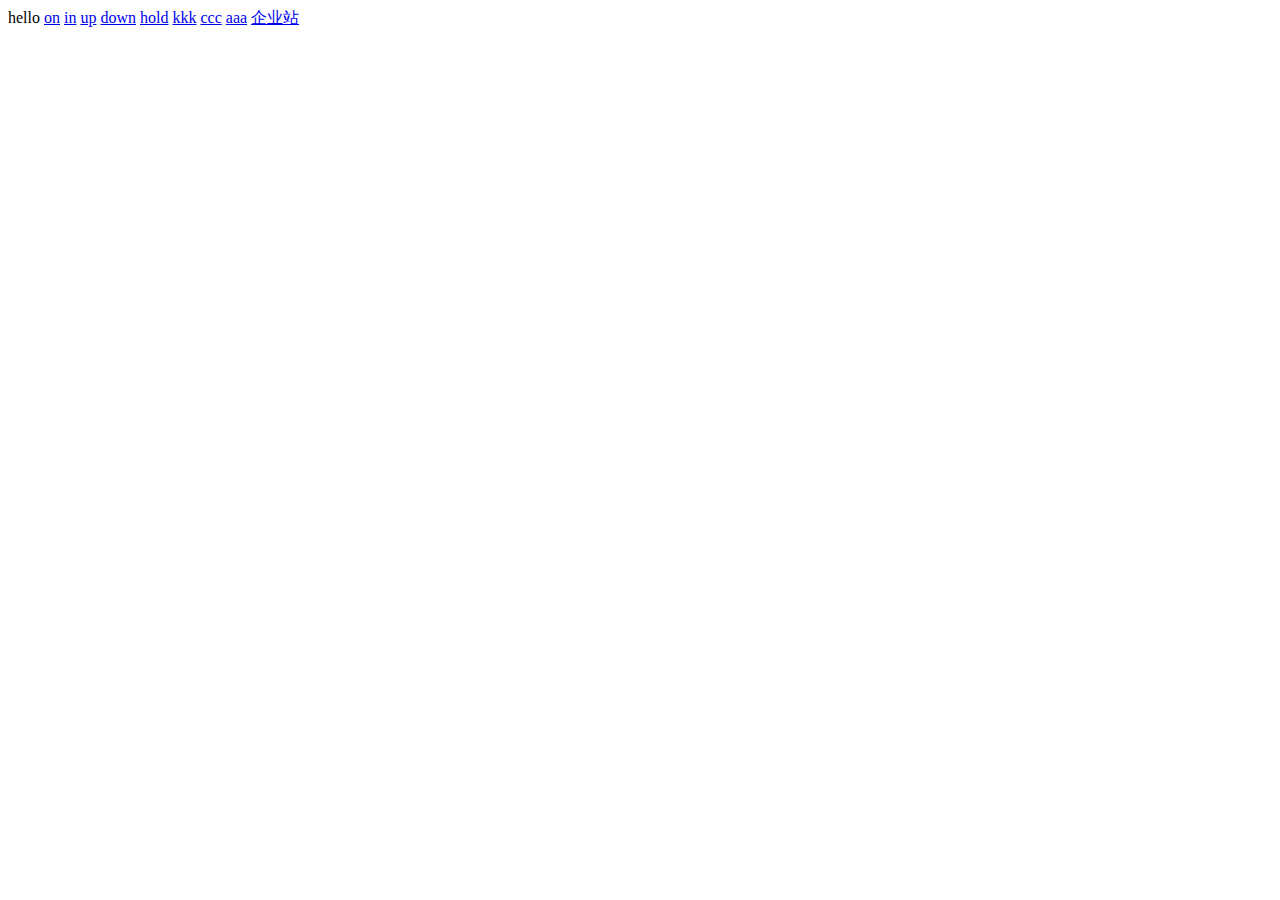
<file: index.html>
<!DOCTYPE html>
<html lang="en">
<head>
    <meta charset="UTF-8">
    <meta name="viewport" content="width=device-width, initial-scale=1.0">
    <meta http-equiv="X-UA-Compatible" content="ie=edge">
    <title>Document</title>
</head>
<body>
    hello
    <a href="999.html">on</a>
    <a href="111.html">in</a>
    <a href="888.html">up</a>
    <a href="coffee.html">down</a>
    <a href="coffee-div.html">hold</a>
    <a href="hobby.html">kkk</a>
    <a href="portfolio.html">ccc</a>
    <a href="danmu.html">aaa</a>
    <a href="qiyezhan.html">企业站</a>
</body>
</html>
</file>
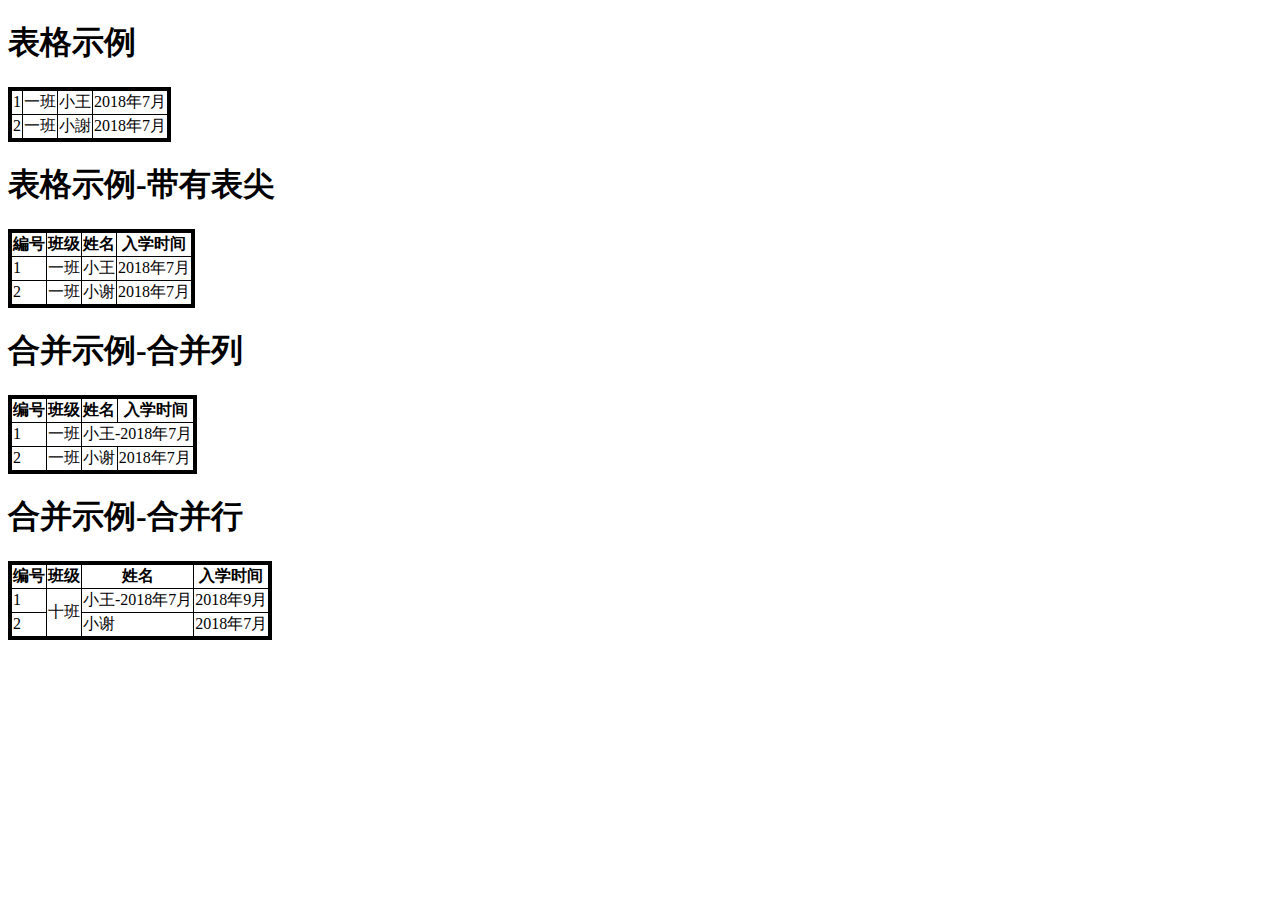
<file: 111.html>
<!DOCTYPE html>
<html lang="en">
<head>
    <meta charset="UTF-8">
    <meta name="viewport" content="width=device-width, initial-scale=1.0">
    <meta http-equiv="X-UA-Compatible" content="ie=edge">
    <title>Document</title>
</head>
<body>
    <h1>表格示例</h1>
    <table border ="1" style="border-collapse:collapse;border:4px solid black;">
        <tr>
          <td>1</td>
          <td>一班</td>
          <td>小王</td>
          <td>2018年7月</td>
        </tr>
        <tr>
          <td>2</td>
          <td>一班</td>
          <td>小謝</td>
          <td>2018年7月</td>
        </tr>
        </table>
        <h1>表格示例-带有表尖</h1>
        <table border ="1" style="border-collapse:collapse;border:4px solid black;">
        <tr>
        <th>編号</th>
        <th>班级</th>
        <th>姓名</th>
        <th>入学时间</th>
        </tr>
        <tr>
        <td>1</td>
        <td>一班</td>
        <td>小王</td>
        <td>2018年7月</td>
       </tr>
        <tr>
        <td>2</td>
        <td>一班</td>
        <td>小谢</td>
        <td>2018年7月</td>
        </tr>
        </table>
        
        <h1>合并示例-合并列</h1>
        <table border ="1" style="border-collapse:collapse;border:4px solid black;">
                <tr>
                <th>编号</th>
                <th>班级</th>
                <th>姓名</th>
                <th>入学时间</th>
                </tr>
                <tr>
            
                <td>1</td>
                <td>一班</td>
                <td colspan="2"> 小王-2018年7月 </td>
                </tr>
                <tr>
                <td>2</td>
                <td>一班</td>
                <td>小谢</td>
                <td>2018年7月</td>
                </tr>
        </table>
        <h1>合并示例-合并行</h1>
        <table border ="1" style="border-collapse:collapse;border:4px solid black;">
                <tr>
                <th>编号</th>
                <th>班级</th>
                <th>姓名</th>
                <th>入学时间</th>
                </tr>
                <tr>
            
                <td>1</td>
                <td rowspan="2">十班</td>
                <td>小王-2018年7月</td>
                <td>2018年9月</td>
                </tr>
                <tr>
                <td>2</td>
                <td>小谢</td>
                <td>2018年7月</td>
                </tr>
        </table>

</body>
</html>
</file>
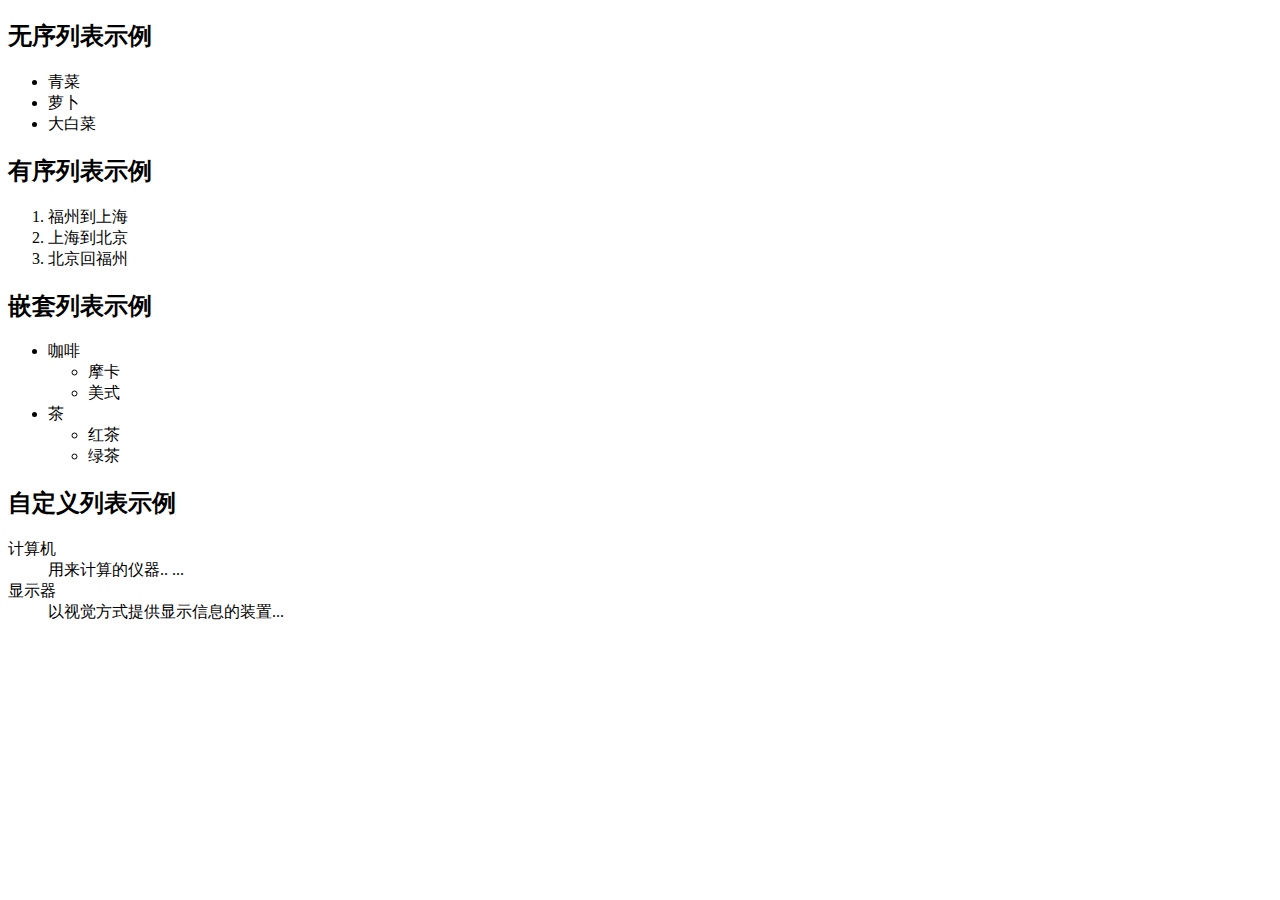
<file: 888.html>
<!DOCTYPE html>
<html lang="en">
<head>
    <meta charset="UTF-8">
    <meta name="viewport" content="width=device-width, initial-scale=1.0">
    <meta http-equiv="X-UA-Compatible" content="ie=edge">
    <title>Document</title>
</head>
<body>
    <h2>无序列表示例</h2>
    <ul>
        <li>青菜</li>
        <li>萝卜</li>
        <li>大白菜</li>
    </ul>
    <h2>有序列表示例</h2>
    <ol>
        <li>福州到上海</li>
        <li>上海到北京</li>
        <li>北京回福州</li>
    </ol>
    <h2>嵌套列表示例</h2>
    <ul>
        <li>咖啡</li>
        <ul>
          <li>摩卡</li>
          <li>美式</li>
        </ul>
        <li>茶
         <ul>
           <li>红茶</li>
           <li>绿茶</li>
         </ul>
        </li>
    </ul>
    <h2>自定义列表示例</h2>
    <dl>
        <dt>计算机</dt>
        <dd>用来计算的仪器.. ...</dd>
        <dt>显示器</dt>
        <dd>以视觉方式提供显示信息的装置... </dd>
    </dl>
</body>
</html>
</file>
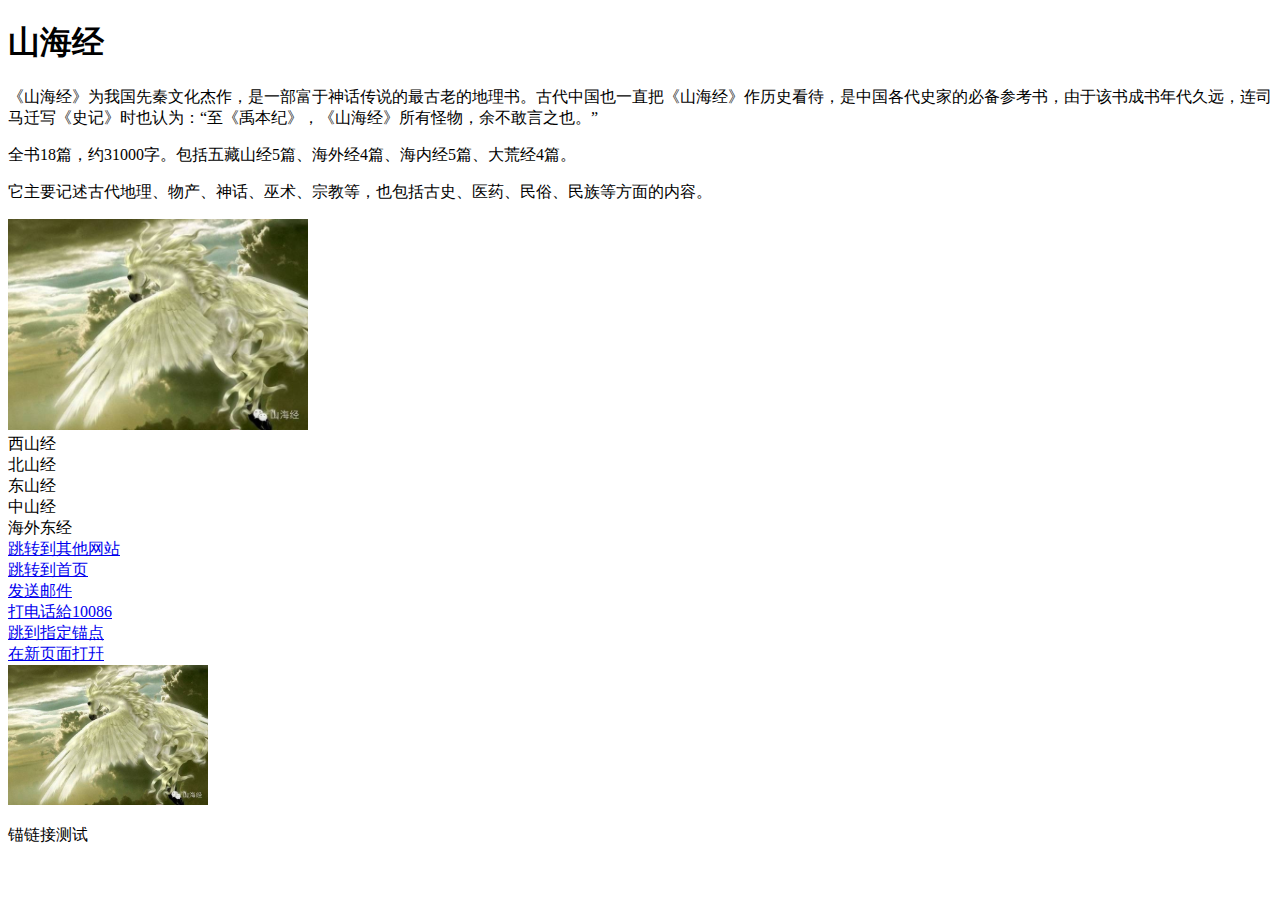
<file: 999.html>
<!DOCTYPE html>
<html lang="en">
<head>
    <meta charset="UTF-8">
    <meta name="viewport" content="width=device-width, initial-scale=1.0">
    <meta http-equiv="X-UA-Compatible" content="ie=edge">
    <title>Document</title>
</head>
<body>
    <h1>山海经</h1>
    <p>《山海经》为我国先秦文化杰作，是一部富于神话传说的最古老的地理书。古代中国也一直把《山海经》作历史看待，是中国各代史家的必备参考书，由于该书成书年代久远，连司马迁写《史记》时也认为：“至《禹本纪》，《山海经》所有怪物，余不敢言之也。”</p>
    <p>全书18篇，约31000字。包括五藏山经5篇、海外经4篇、海内经5篇、大荒经4篇。</p>
    <p>它主要记述古代地理、物产、神话、巫术、宗教等，也包括古史、医药、民俗、民族等方面的内容。</p>
    <img src="images\555.jpg" alt="图像" width="300">
    <li>西山经</li>
    <li>北山经</li>
    <li>东山经</li>
    <li>中山经</li>
    <li>海外东经</li>
    <a href="https://www.papamk.com">跳转到其他网站</a><br/>
    <a href="/index.html">跳转到首页</a><br>
    <a href="mailto:1152853086@qq.com">发送邮件</a><br/>
    <a href="tel:10086">打电话給10086</a><br>
    <a href="#here">跳到指定锚点</a><br>
    <a href="/index.html" target="_blank">在新页面打幵</a><br/>
    <a href="/"><img src="images\555.jpg" alt="test" width=" 200"></a><br/>
    <p id="here">锚链接测试</p>
    
</body>
</html>
</file>
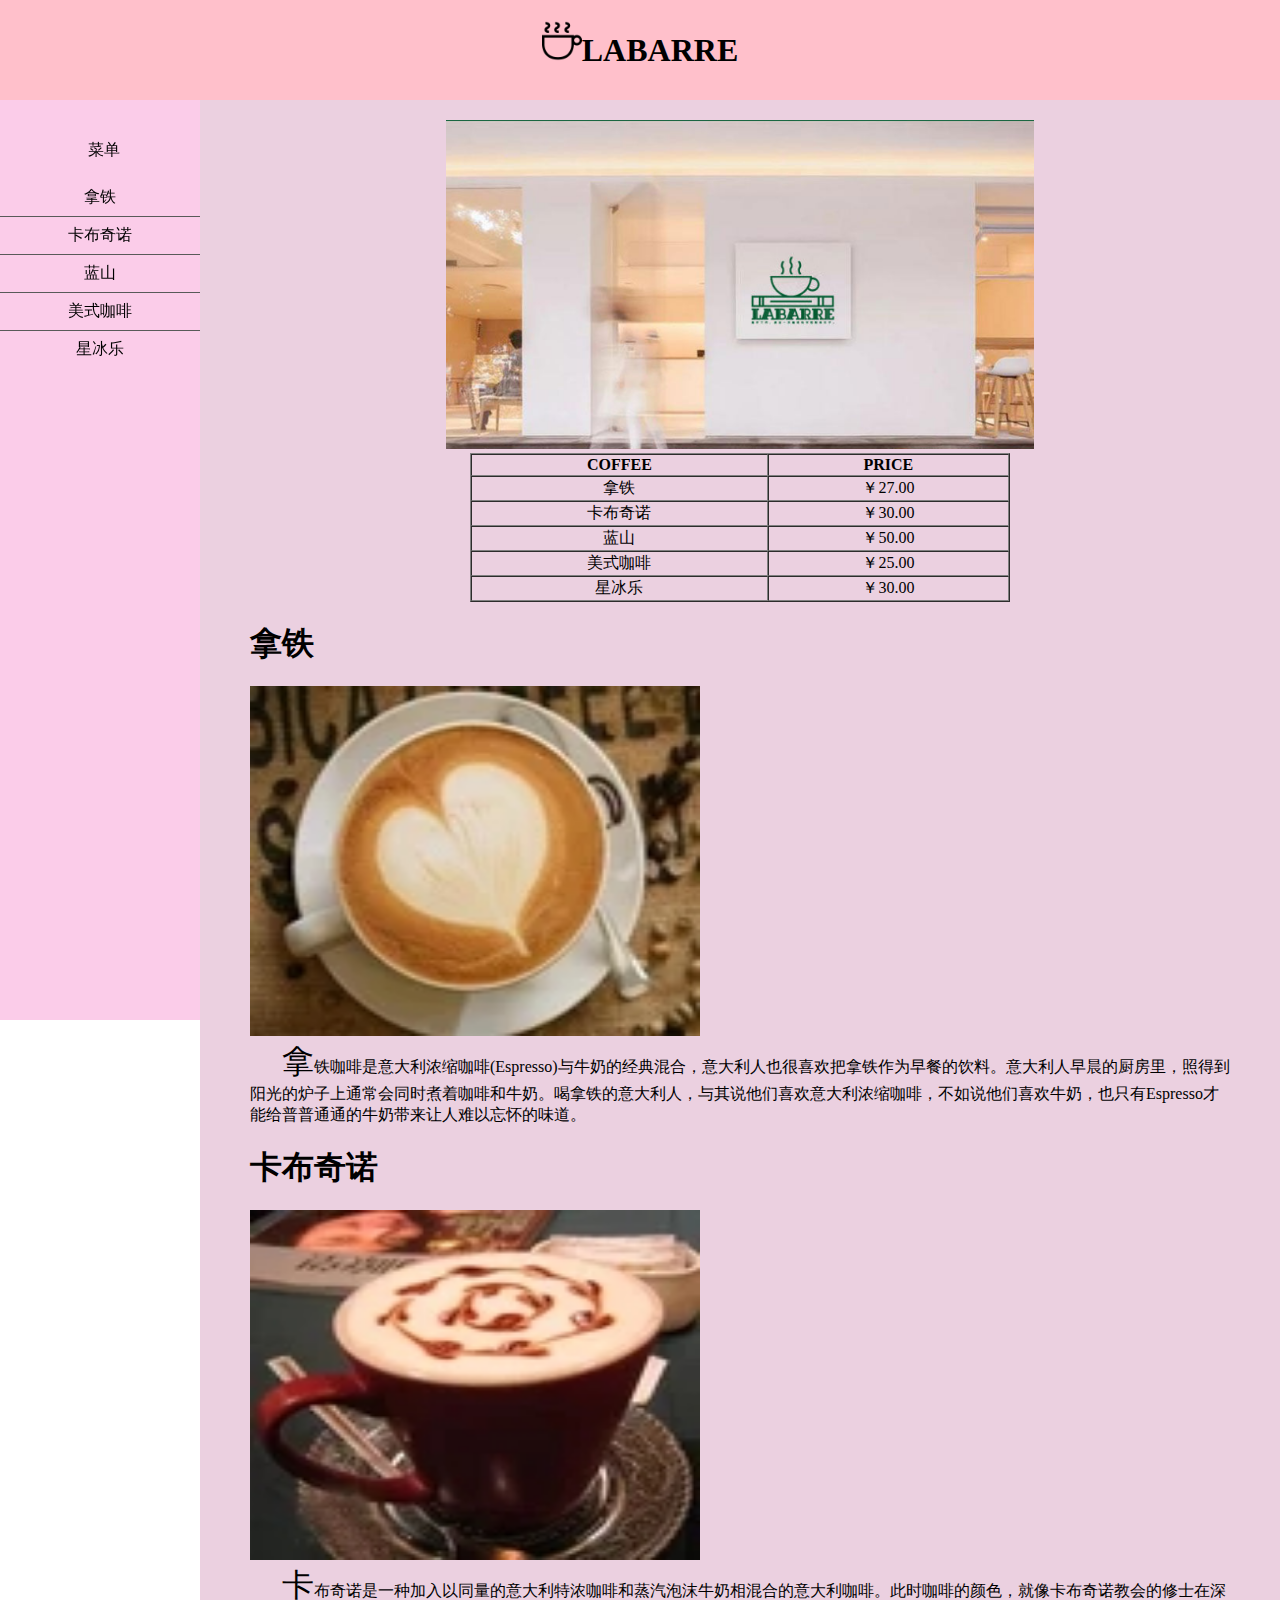
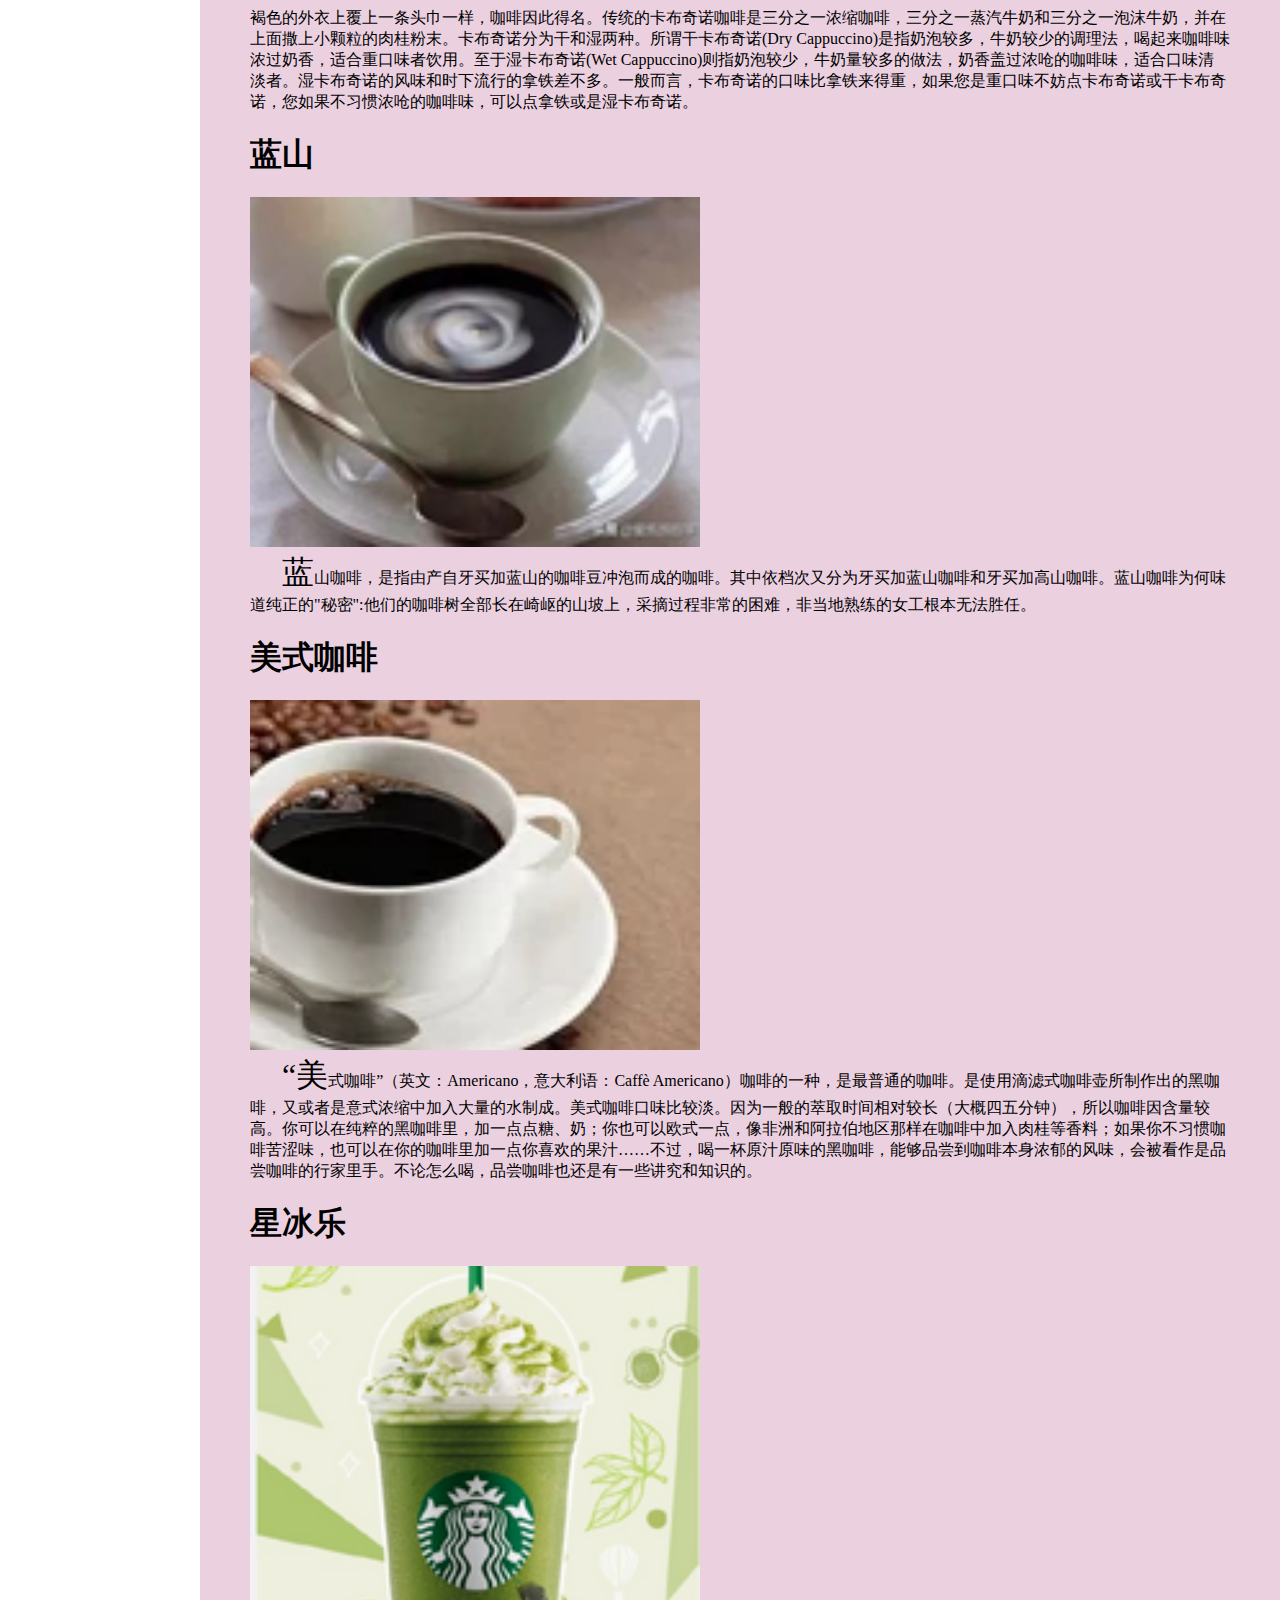
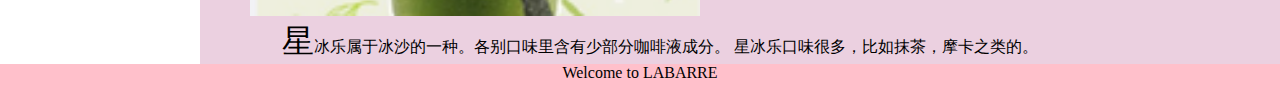
<file: coffee-div.html>
<!DOCTYPE html>
<html lang="en">

<head>
    <meta charset="UTF-8">
    <meta name="viewport" content="width=device-width, initial-scale=1.0">
    <meta http-equiv="X-UA-Compatible" content="ie=edge">
    <title>coffee</title>
    <link rel="stylesheet" href="style/coffee.css">
</head>

<body>


    <div id="head">
            <img src="images\111.png" alt style="width: 40px;"><h1>LABARRE</h1>
    </div>



    <div id="menu">
        <ul>&nbsp;&nbsp;菜单<br /><br />
            <li><a href="#拿铁">拿铁</a></li>
            <li><a href="#卡布奇诺">卡布奇诺</a></li>
            <li><a href="#蓝山">蓝山</a></li>
            <li><a href="#美式咖啡">美式咖啡</a></li>
            <li><a href="#星冰乐">星冰乐</a></li>
        </ul>
    </div>


    <div id="sidebar">

        <div class="center">
            <img src="images\coff.png" alt="" id="banner">
        </div>

        <table cellspacing=0 border="1px" id="price">
            <tr>
                <th>COFFEE</th>
                <th>PRICE</th>
            </tr>
            <tr>
                <td>拿铁</td>
                <td class="pce">27.00</td>
            </tr>
            <tr>
                <td>卡布奇诺</td>
                <td class="pce">30.00</td>
            </tr>
            <tr>
                <td>蓝山</td>
                <td class="pce">50.00</td>
            </tr>
            <tr>
                <td>美式咖啡</td>
                <td class="pce">25.00</td>
            </tr>
            <tr>
                <td>星冰乐</td>
                <td class="pce">30.00</td>
            </tr>
        </table>

        <div id="imge">
            <h1 id="拿铁">拿铁</h1>
            <img height="350px" width="450px" src="images\coffee1.webp.jpg" />
            <p>拿铁咖啡是意大利浓缩咖啡(Espresso)与牛奶的经典混合，意大利人也很喜欢把拿铁作为早餐的饮料。意大利人早晨的厨房里，照得到阳光的炉子上通常会同时煮着咖啡和牛奶。喝拿铁的意大利人，与其说他们喜欢意大利浓缩咖啡，不如说他们喜欢牛奶，也只有Espresso才能给普普通通的牛奶带来让人难以忘怀的味道。
            </p>

            <h1 id="卡布奇诺">卡布奇诺</h1>
            <img height="350px" width="450px" src="images\coffee2.jpg" />
            <p>卡布奇诺是一种加入以同量的意大利特浓咖啡和蒸汽泡沫牛奶相混合的意大利咖啡。此时咖啡的颜色，就像卡布奇诺教会的修士在深褐色的外衣上覆上一条头巾一样，咖啡因此得名。传统的卡布奇诺咖啡是三分之一浓缩咖啡，三分之一蒸汽牛奶和三分之一泡沫牛奶，并在上面撒上小颗粒的肉桂粉末。卡布奇诺分为干和湿两种。所谓干卡布奇诺(Dry Cappuccino)是指奶泡较多，牛奶较少的调理法，喝起来咖啡味浓过奶香，适合重口味者饮用。至于湿卡布奇诺(Wet Cappuccino)则指奶泡较少，牛奶量较多的做法，奶香盖过浓呛的咖啡味，适合口味清淡者。湿卡布奇诺的风味和时下流行的拿铁差不多。一般而言，卡布奇诺的口味比拿铁来得重，如果您是重口味不妨点卡布奇诺或干卡布奇诺，您如果不习惯浓呛的咖啡味，可以点拿铁或是湿卡布奇诺。
            </p>

            <h1 id="蓝山">蓝山</h1>
            <img height="350px" width="450px" src="images\coffee3.jpg" />
            <p>蓝山咖啡，是指由产自牙买加蓝山的咖啡豆冲泡而成的咖啡。其中依档次又分为牙买加蓝山咖啡和牙买加高山咖啡。蓝山咖啡为何味道纯正的"秘密":他们的咖啡树全部长在崎岖的山坡上，采摘过程非常的困难，非当地熟练的女工根本无法胜任。
            </p>

            <h1 id="美式咖啡">美式咖啡</h1>
            <img height="350px" width="450px" src="images\coffee4.webp.jpg" />
            <p>“美式咖啡”（英文：Americano，意大利语：Caffè Americano）咖啡的一种，是最普通的咖啡。是使用滴滤式咖啡壶所制作出的黑咖啡，又或者是意式浓缩中加入大量的水制成。美式咖啡口味比较淡。因为一般的萃取时间相对较长（大概四五分钟），所以咖啡因含量较高。你可以在纯粹的黑咖啡里，加一点点糖、奶；你也可以欧式一点，像非洲和阿拉伯地区那样在咖啡中加入肉桂等香料；如果你不习惯咖啡苦涩味，也可以在你的咖啡里加一点你喜欢的果汁……不过，喝一杯原汁原味的黑咖啡，能够品尝到咖啡本身浓郁的风味，会被看作是品尝咖啡的行家里手。不论怎么喝，品尝咖啡也还是有一些讲究和知识的。
            </p>

            <h1 id="星冰乐">星冰乐</h1>
            <img height="350px" width="450px" src="images\coffee5.png" />
            <p>星冰乐属于冰沙的一种。各别口味里含有少部分咖啡液成分。 星冰乐口味很多，比如抹茶，摩卡之类的。
            </p>
            
        </div>
    </div>


    <div id="footer">
        <span>Welcome to LABARRE</span>
    </div>


</body>

</html>
</file>
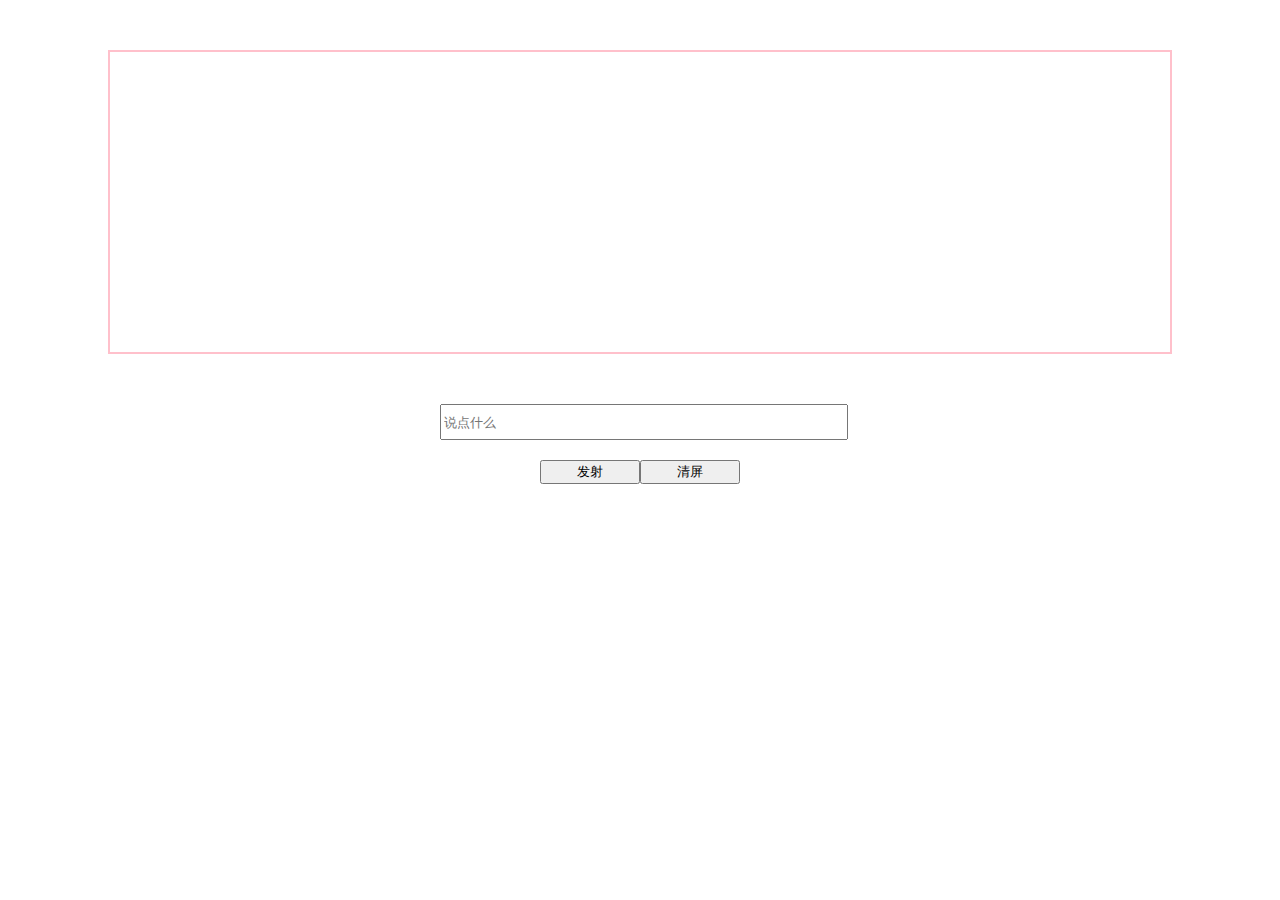
<file: danmu.html>
<!DOCTYPE html>
<html lang="en">
<head>
    <meta charset="UTF-8">
    <meta name="viewport" content="width=device-width, initial-scale=1.0">
    <meta http-equiv="X-UA-Compatible" content="ie=edge">
    <title>Document</title>
    <script src="js\jquery-1.12.4.js"></script>
    <link rel="stylesheet" type="text/css" href="style\danmu.css">
    <script src="js\danmu.js"></script>
</head>
<body>
    <div id="container">
    </div>
    <div class="s_c">
        <input id="message" type="text" placeholder="说点什么">
        <div class="btn">
            <button id="sent">发射<tton>
            <button id="clear">清屏<tton>
        </div>
    </div>
</body>
<ml>
</file>
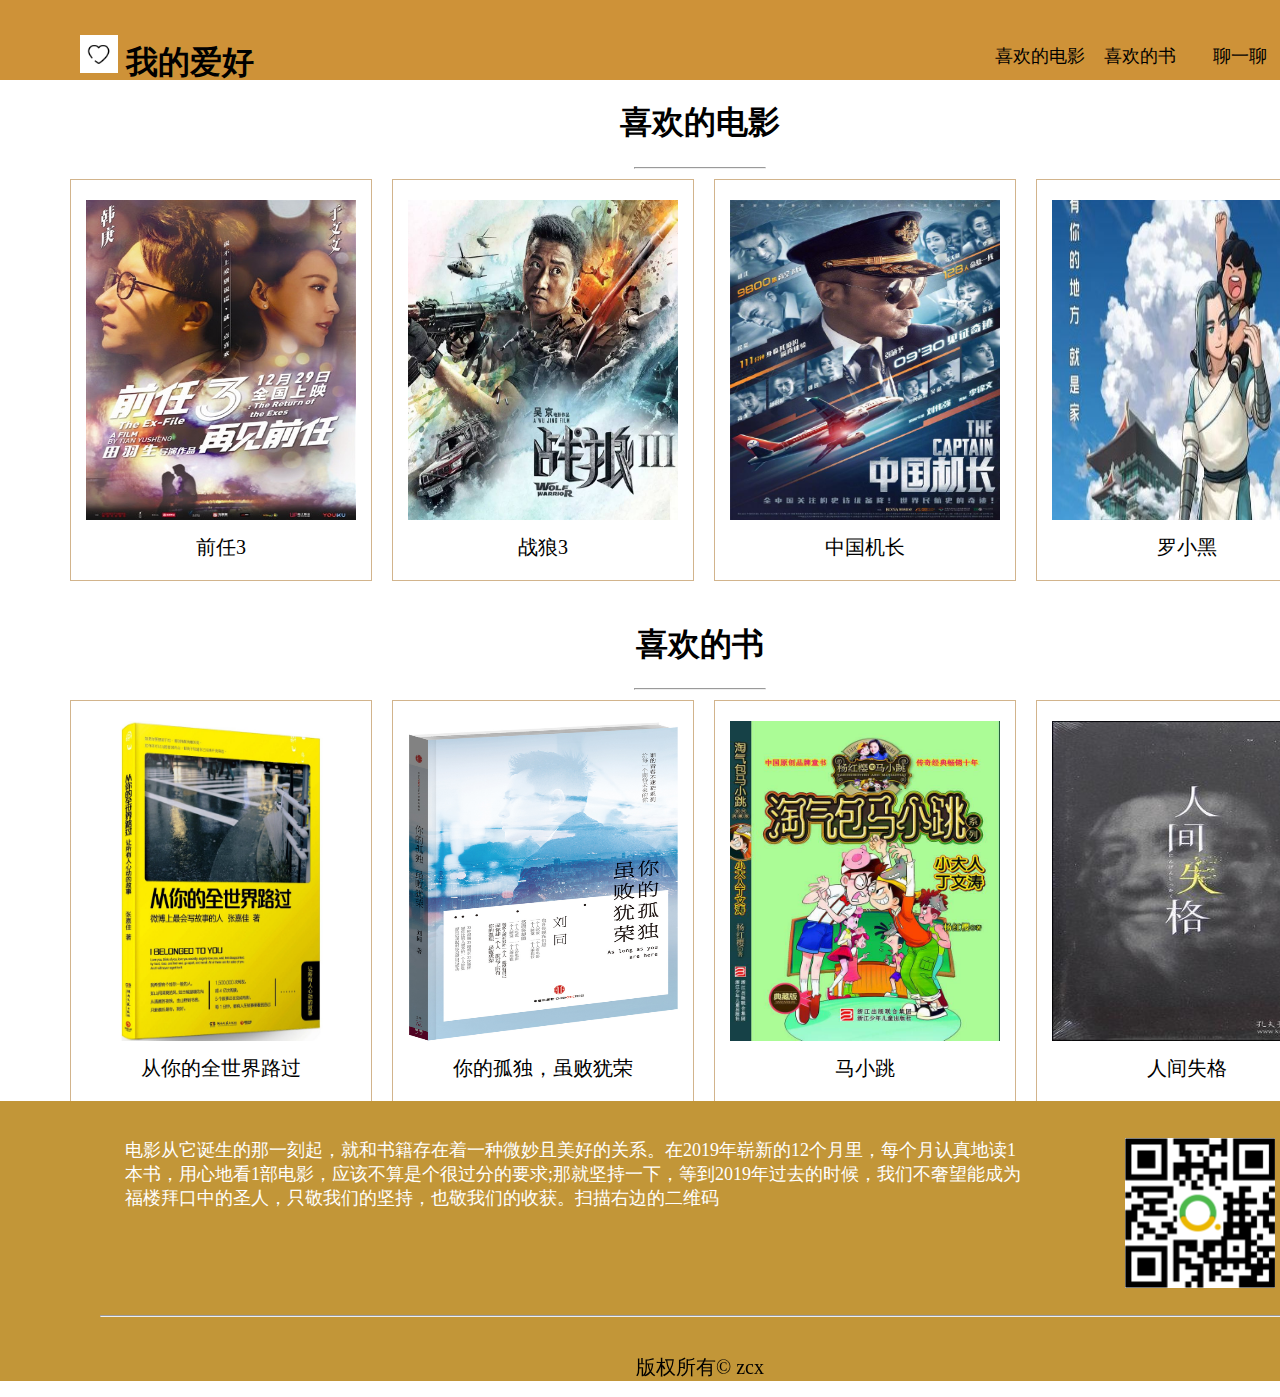
<file: portfolio.html>
<!DOCTYPE html>
<html lang="en">

<head>
    <meta charset="UTF-8">
    <meta name="viewport" content="width=device-width, initial-scale=1.0">
    <meta http-equiv="X-UA-Compatible" content="ie=edge">
    <title>Hobby</title>
    <link rel="stylesheet" type="text/css" href="style/portfolio.css">
</head>

<body>
    <div class="head">
        <div class="nav">
            <div class="nav_left">
                    <h1>
                            <img src="images\logo.png">
                            我的爱好
                        </h1>
                    </div>
                    <div class="nav_right">
                        <ul class="list">
                            <li><a href="#movie">喜欢的电影</a></li>
                            <li><a href="#book">喜欢的书</a></li>
                            <li><a href="#lyl">聊一聊</a></li>
                            <div class="xl">
                                三
                                <div class="dpc">
                                    <a>喜欢的电影
                                    </a>
                                    <a>喜欢的书
                                    </a>
                                    <a>聊一聊
                                    </a>
                                </div>
                            </div>
                        </ul>
                    </div>
                </div>
            </div>
            <div class="content">
                <div class="movie">
                    <a name="movie"></a>
                    <h1>喜欢的电影</h1>
                    <hr>
                    <div class="mymovie">
                            <a href="https://movie.douban.com/subject/26662193/">
                                <img src="images\前任3.jpg"
                                >
                                <p>前任3</p>
                            </a>
                        </div>
                        <div class="mymovie">
                            <a href="https://movie.douban.com/subject/26665255/">
                                <img src="images\zhanlang3.png"
>
                                <p>战狼3</p>
                            </a>
                        </div>
                        <div class="mymovie">
                            <a href="https://movie.douban.com/subject/30295905/">
                                <img src="images\zhongguojizhang.jpg">
                                <p>中国机长</p>
                            </a>
                        </div>
                        <div class="mymovie">
                            <a href="https://movie.douban.com/subject/26709258/">
                                <img src="images\luoxiaohei.jpg">
                                <p>罗小黑</p>
                            </a>
                        </div>
                    </div>
                    <div class="book">
                        <a name=book></a>
                        <h1>喜欢的书</h1>
                        <hr>
                        <div class="mybook">
                            <a href="https://book.douban.com/subject/25747921/">
                                <img src="images\congnidequanshijieluguo.jpg">
                                <p>从你的全世界路过</p>
                            </a>
                        </div>
                        <div class="mybook">
                            <a href="https://book.douban.com/subject/25895442/">
                                <img src="images\nidegudu suibaiyourong.jpg">
                                <p>你的孤独，虽败犹荣</p>
                            </a>
                        </div>
                        <div class="mybook">
                            <a href="https://book.douban.com/subject/4860554/">
                                <img src="images\maxiaotiao.jpg">
                                <p>马小跳</p>
                            </a>
                        </div>
                        <div class="mybook">
                            <a href="https://book.douban.com/subject/4011670/">
                                <img src="images\renjianshige.jpg">
                                <p>人间失格</p>
                            </a>
                        </div>
                    </div>
                </div>
                <div class="footer">
                    <a name="lyl"></a>
                    <div class="ewm">
                        <div class="ant">电影从它诞生的那一刻起，就和书籍存在着一种微妙且美好的关系。在2019年崭新的12个月里，每个月认真地读1本书，用心地看1部电影，应该不算是个很过分的要求;那就坚持一下，等到2019年过去的时候，我们不奢望能成为福楼拜口中的圣人，只敬我们的坚持，也敬我们的收获。扫描右边的二维码</div>
                        <div class="ewn"><img
                                src="images\Snip20160525_6.png">
                        </div>
                    </div>
                    <div class="footer_bot">
                        <hr>
                        <p>版权所有&copy zcx </p>
                    </div>
                </div>
            </body>
            
            </html>
</file>
<file: style/coffee.css>
* {
    margin: 0;
}

body{
    margin: 0;
}


#head {
    background-color:pink;
    text-align:center; 
    z-index: 10;
    width: 100%;
    height: 100px !important;
    position: absolute;
    line-height: 100px;
    
}
#head h1{
    padding: 120px 0  0 0;
    display: inline;
    line-height: 100px;
}

#menu {  
    width:200px;
    height:100%;
    min-height: 500px;
    padding: 120px 0  0 0;
    vertical-align:top; 
    background-color:#fac0e4d0;;
    display: inline-block;
    position: fixed;
}

#menu ul{
    text-align: center;
    width: 200px;
    padding:20px 0;
    list-style-type: none;
    
}

#menu ul>li{
    width: 100%;
    border-bottom: 1px solid #595959;
}

#menu ul>li:last-child{
    border-bottom: none;
}

a{
    display:block;
    width:70px;
}
li a {
    width: 100%;
    display: block;
    color: #000;
    padding: 8px 0;
    text-decoration: none;
}
 
/* 鼠标移动到选项上修改背景颜色 */
li a:hover {
    background-color: #555;
    color: white;
}

li a:active{
    background-color: #a03c5d;

}


#sidebar {
    background-color:rgb(235, 208, 224);
    margin: 0 0 0 200px;
    padding:120px 0 0 0 ;
    vertical-align:top;
}
#sidebar>div{
    padding: 0 50px;
}
#price{
    width:50%;
    text-align:center;
    margin:auto;
}

#footer {
    background-color:pink;
    text-align:center; 
   /*position: fixed;
    bottom: 0px;
    margin: 0px; 
    padding: 0px;*/
    width: 100%; 
    height:30px; 
    position: absolute;
}


.center{
    text-align: center;
}

#banner {
    width: 60%;
}
#banner:hover{
    opacity:0.5;
}
#imge>h1{
 margin: 20px 0;
}

p {
    text-indent: 2em; 
}
p:first-letter{
    font-size: 32px;
}
.pce:before
{ 
    content:"￥";
}
</file>
<file: style/portfolio.css>
body{
    margin: 0;
    padding: 0;
}
.head{
    height: 80px;
    min-width:1400px;
    background-color:#ce9238;
    position: sticky;
    top: 0.1px;
}
.head .nav{
    margin:0 auto;
    width: 1300px;
    height: 100%;
}
.head .nav .nav_left{
    float:left;
    height: 100%;
    width:220px;
}
.head .nav .nav_left h1{
    line-height: 80px;
    margin-left: 30px;
}
.head .nav .nav_left h1 img{
    width: 20%;
    height: 100%;
}
.head .nav .nav_right{
    float:right;
    height: 100%;
    width:400px;

}
.head .nav .nav_right .list{
    list-style: none;
    height: 90px;
    width: 100%;
}
.head .nav .nav_right .list li{
    float: left;
    line-height: 80px;
    font-size: 18px;
    width: 100px;
    text-align: center;
}
.head .nav .nav_right .list li:hover{
    background-color: #ad433e;
}
.head .nav .nav_right .list li a{
    display: inline-block;
    width: 100%;
    text-decoration: none;
    color: black;
}
.head .nav .nav_right .list .xl{
    position: relative;
    background-color:#c29638;
    font-size: 40px;
    color: black;
    cursor: pointer;
    width: 100px;
    line-height: 80px;
    text-align: center;
    float: right;
}
.head .nav .nav_right .xl .dpc{
    display: none;
    position: absolute;
    min-width: 100px;
}
.head .nav .nav_right .list .xl:hover{
    background-color:#ad433e;
}
.head .nav .nav_right .list .xl .dpc a{
    display: block;
    background-color:#ecc0bc;
    color: black;
    display: block;
    font-size: 18px;
    line-height: 50px;
    min-width: 100px;
}
.head .nav .nav_right .list .xl .dpc a:hover{
    background-color: #ff4d4f;
}
.head .nav .nav_right .xl:hover .dpc{
    display: block;
}
.content{
    height: 1000px;
    width: 1400px;
    margin:0 auto;
    min-width:1400px;
}
.content .movie{
   width: 1300px;
   height: 500px;
   margin:0 auto;
}
.content .movie h1{
   text-align: center;
}
.content .movie  hr{
   width: 10%;
   margin:10px auto;
}
.content .movie .mymovie{
    width: 300px;
    height: 400px;
    float: left;
    margin-left: 20px;
    text-align: center;
    border:1px solid tan;
}
.content .movie .mymovie:hover{
    border:1px solid #000;
}
.content .movie .mymovie:hover img{
    opacity: 0.5;
}
.content .movie .mymovie a{
    text-decoration: none;
    color: black;
}
.content .movie .mymovie a:visited{
    text-decoration: none;
    color: black;
}
.content .movie .mymovie img{
    width: 90%;
    height: 80%;
    margin-top: 20px;
}
.content .movie .mymovie p{
    font-size: 20px;
    margin-top: 10px;
}
.content .book{
    width: 1300px;
    height: 500px;
    margin:0 auto;
}
 .content .book h1{
    text-align: center;
 }
 .content .book  hr{
    width: 10%;
    margin:10px auto;
 }
 .content .book .mybook{
     width: 300px;
     height: 400px;
     float: left;
     margin-left: 20px;
     text-align: center;
     border:1px solid tan;
 }
 .content .book .mybook:hover{
    border:1px solid #000;
 }
 .content .book .mybook:hover img{
     opacity: 0.5;
 }
 .content .book .mybook a{
    text-decoration: none;
    color: black;
 }
 .content .book .mybook a:visited{
    text-decoration: none;
    color: black;
 }
 .content .book .mybook img{
     width: 90%;
     height: 80%;
     margin-top: 20px;
 }
 .content .book .mybook p{
     font-size: 20px;
     margin-top: 10px;
 }
.footer{
    height: 280px;
    min-width:1400px;
    background-color: #c29638;
    position: relative;
}
.footer .ewm {
    width: 1200px;
    height: 200px;
    position: absolute;
    top: 40%;
    left: 50%;
    margin-left: -600px;
    transform: translateY(-50%);
}
.footer .ewm .ant{
    float: left;
    width: 900px;
    height: 150px;
    margin-left: 25px;
    margin-top:25px;
    font-size: 18px;
    color: white;
}
.footer .ewm .ewn img{
    width: 150px;
    height: 150px;
    float: right;
    margin:25px 25px 25px 25px;
}
.footer .footer_bot{
    position: absolute;
    height: 60px;
    width: 1200px;
    bottom: 5%;
    left:50%;
    margin-left: -600px;
}
.footer p{
    font-size: 20px;
    line-height: 60px;
    text-align: center;
}
</file>
